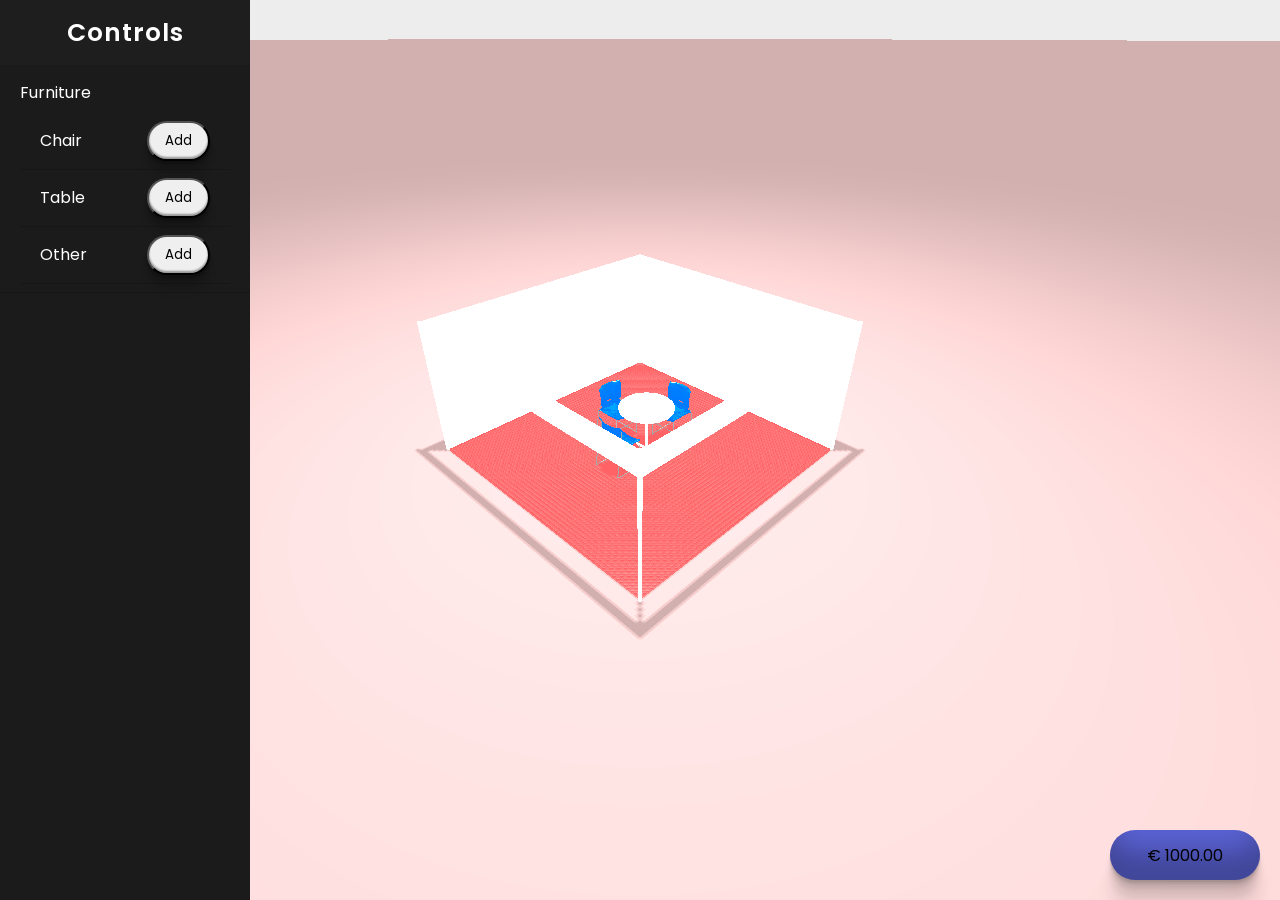
<file: index.html>
<!DOCTYPE html>
<html>
    <head>
        <meta charset="utf-8">
        <title>creo2</title>
        <link rel = 'stylesheet' href = 'css/styles.css'>
        
    </head>
    
    <body>
        <nav class = "sidebar">
            <div class = "text">Controls</div>
            <ul style = 'color: white;'>
                <li>Furniture
                    <ul>
                        <li class = 'product'> Chair
                            <button id="btn-0-0"class='add-button'>Add</button>
                        </li>
                        <li class = 'product'>Table
                            <button id="btn-0-1"class='add-button'> Add </button>
                        </li>
                        <li class = 'product'>Other
                            <button id="btn-0-2"class='add-button'> Add </button>
                        </li>
                    </ul>
                </li>
            </ul>
        </nav>

        <div id = 'counter' class = 'counter'>
            € 1000.00
        </div>

        <div id="scene-container">
            
            <script src="js/three.js"></script>
            <script type = 'module' src = "./js/myProject.js"></script>
            
        </div>
        
    </body>
</html>
</file>
<file: css/styles.css>
@import url('https://fonts.googleapis.com/css?family=Poppins:400,500,600,700&display=swap');

body {
    margin: 0;
}

#scene-container {
    position: absolute;
    width: 100%;
    height: 100%;
    background-color: skyblue;
}

*{
    margin: 0;
    padding: 0;
    box-sizing: border-box;
    user-select: none;
    font-family: 'Poppins', sans-serif;
}

.counter {
    display: flex;
    justify-content: center;
    align-items: center;
    position: absolute;
    width: 150px;
    height: 50px;
    right: 20px;
    bottom: 20px;
    background: #666fef;
    z-index: 3;
    border-radius: 30px;
    box-shadow: rgba(0, 0, 0, 0.17) 0px -23px 25px 0px inset,
    rgba(0, 0, 0, 0.15) 0px -36px 30px 0px inset,
    rgba(0, 0, 0, 0.1) 0px -79px 40px 0px inset,
    rgba(0, 0, 0, 0.06) 0px 2px 1px,
    rgba(0, 0, 0, 0.09) 0px 4px 2px,
    rgba(0, 0, 0, 0.09) 0px 8px 4px,
    rgba(0, 0, 0, 0.09) 0px 16px 8px,
    rgba(0, 0, 0, 0.09) 0px 32px 16px;
}

.contextual-menu {
    display: flex;
    justify-content: center;
    /* align-items: center; */
    position: absolute;
    width: 150px;
    height: 250px;
    right: 10%;
    top: 10%;
    background: #d17db1;
    z-index: 4;
    border-radius: 10px;
    box-shadow: rgba(0, 0, 0, 0.17) 0px -23px 25px 0px inset,
    rgba(0, 0, 0, 0.15) 0px -36px 30px 0px inset,
    rgba(0, 0, 0, 0.1) 0px -79px 40px 0px inset,
    rgba(0, 0, 0, 0.06) 0px 2px 1px,
    rgba(0, 0, 0, 0.09) 0px 4px 2px,
    rgba(0, 0, 0, 0.09) 0px 8px 4px,
    rgba(0, 0, 0, 0.09) 0px 16px 8px,
    rgba(0, 0, 0, 0.09) 0px 32px 16px;
}

.sidebar{
    position: fixed;
    width: 250px;
    height: 100%;
    left: 0;
    background: #1b1b1b;
    z-index: 2;
}

.sidebar .text{
    color:white;
    font-size: 25px;
    font-weight: 600;
    line-height: 65px;
    text-align: center;
    background: #1e1e1e;
    letter-spacing: 1px;
}

.product {
    display: grid;
    grid-template-columns: 1.5fr 1fr;
    grid-template-rows: 1fr auto;
    -moz-column-gap: 0.75rem;
    column-gap: 0.75rem;
}

.add-button {
    border-radius: 25px;
    box-shadow: rgba(0, 0, 0, 0.17) 0px -2px 2px 0px inset,
    rgba(0, 0, 0, 0.15) 0px -2px 2px 0px inset,
    rgba(0, 0, 0, 0.1) 0px -2px 2px 0px inset,
    rgba(0, 0, 0, 0.06) 0px 2px 1px,
    rgba(0, 0, 0, 0.09) 0px 4px 2px,
    rgba(0, 0, 0, 0.09) 0px 8px 4px,
    rgba(0, 0, 0, 0.09) 0px 16px 8px,
    rgba(0, 0, 0, 0.09) 0px 2px 2px;
}

nav ul{
    background: #1b1b1b;
    list-style: none;
    width: 100%;
    height: 100%;
}

nav ul li{
    line-height: 40px;
    padding: 8px 20px;
    cursor: pointer;
    border-bottom: 1px solid rgba(0,0,0,0.2);
}

nav ul li span {

    position: absolute;
    ;
}
</file>
